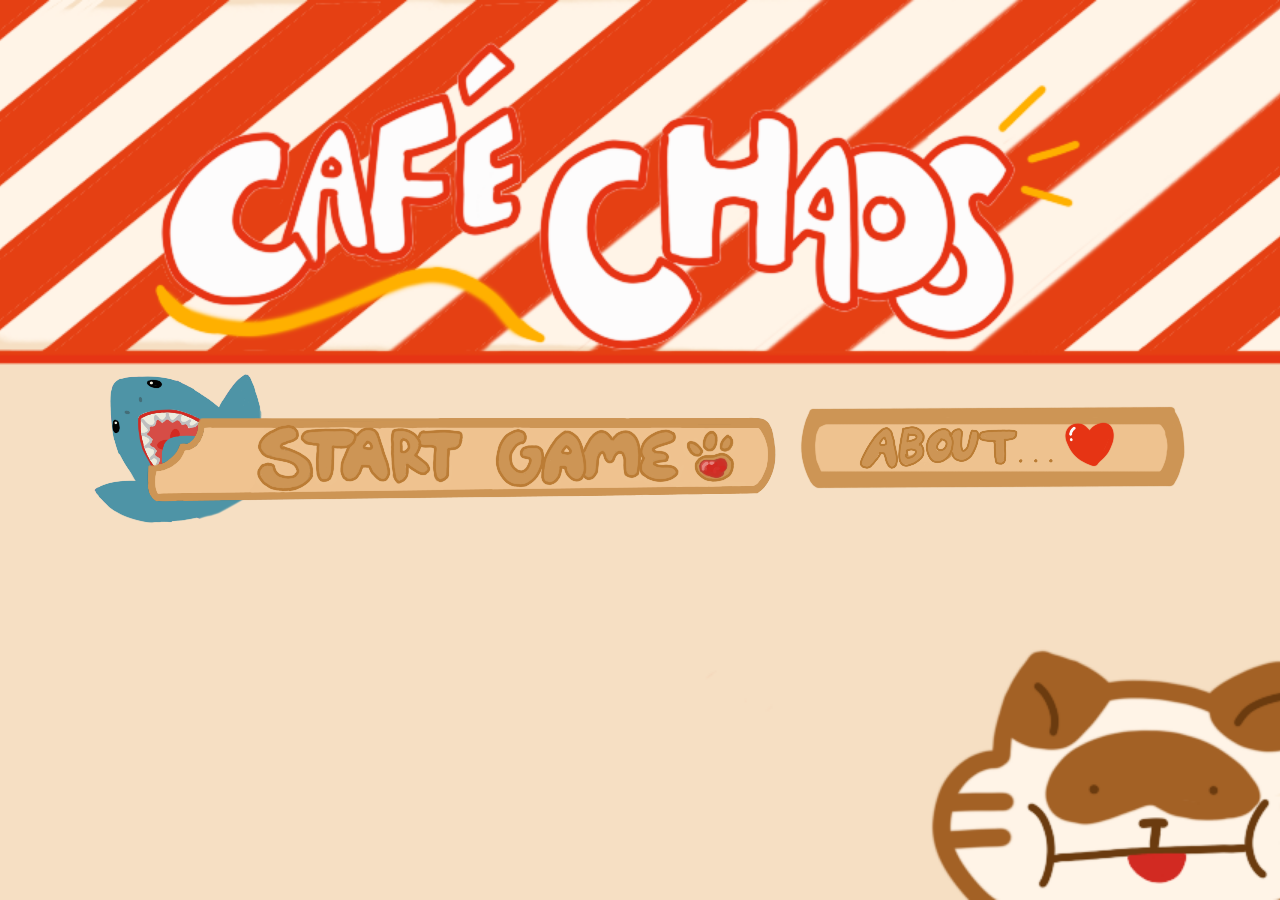
<file: index.html>
<!DOCTYPE html>
<html lang="en">
<head>
    <meta charset="UTF-8">
    <meta name="viewport" content="width=device-width, initial-scale=1.0">
    <title>Landing Page</title>
    <style>
        html, body {
            height: 100%;
            margin: 0;
            padding: 0;
        }
        
        body {
            display: flex;
            justify-content: center;
            align-items: center;
            min-height: 100vh;
            background-image: url('../assets/unnamed.png');
            background-repeat: no-repeat;
            background-position: center;
            background-size: cover;
        }

        .button-container {
            display: flex;
            gap: 20px;
            justify-content: center;
            align-items: center;
        }

        .button-link {
            display: inline-block;
            cursor: pointer;
        }
        
        .button-link img {
            display: block;
            transition: opacity 0.3s;
        }
        
        .button-link:hover img {
            opacity: 0.8;
        }
    </style>
</head>
<body>
    <!-- hello world-->
    <div class="button-container">
      
        </a>
        <a href="storypage.html">
            <img src="..//assets/startgamebutton.png" alt="test">
        </a>
        <a href="aboutpage.html">
            <img src="..//assets/aboutbutton.png" alt="test">
        </a>
      
        </a>
    </div>
</body>
</html>
</file>
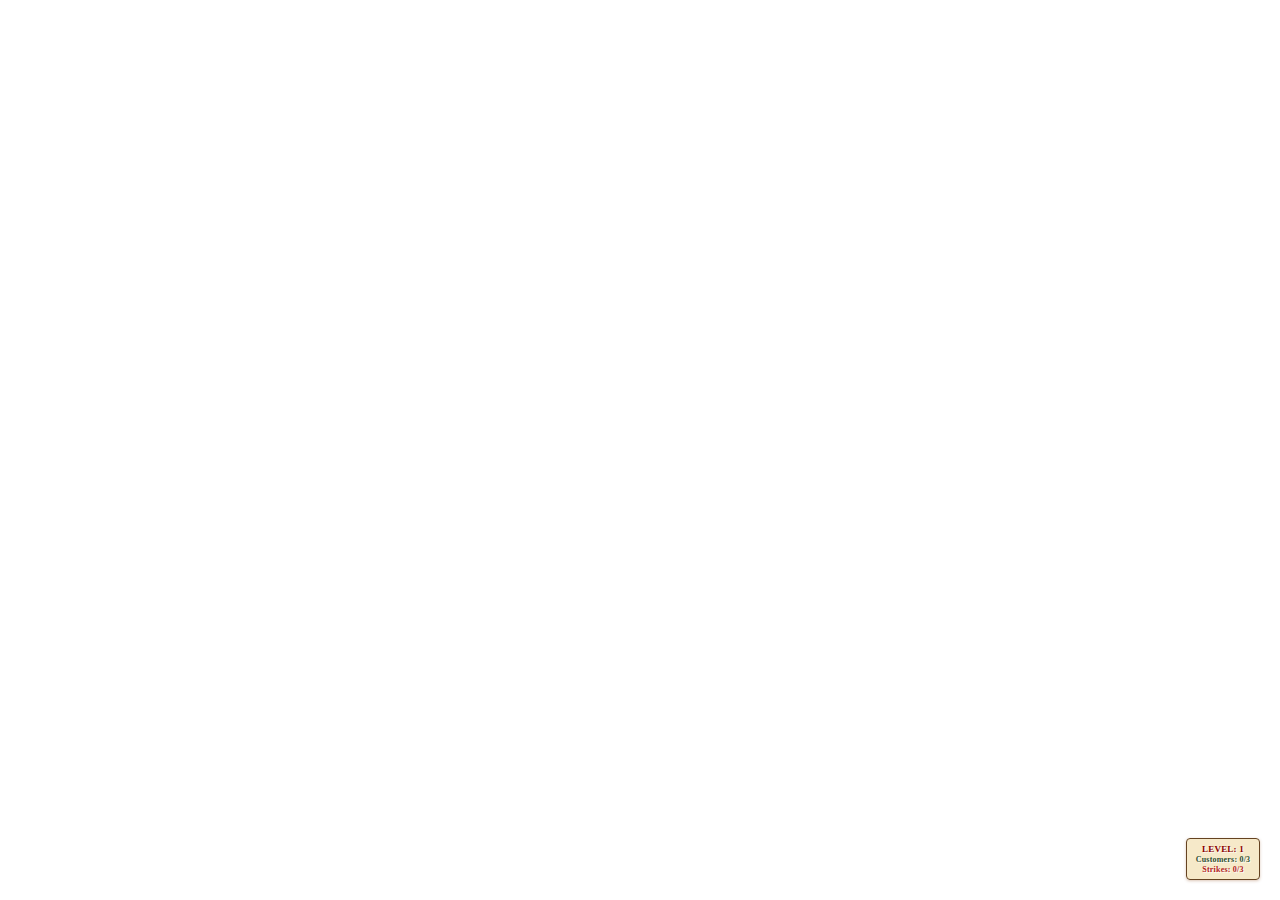
<file: cafe.html>
<!DOCTYPE html>
<html lang="en">
<head>
 <meta charset="UTF-8">
  <meta name="viewport" content="width=920, height=600, initial-scale=1.0, minimum-scale=1.0, maximum-scale=1.0, user-scalable=no">
 <title>Game</title>
 <style>
 /* Global Styles */
 body {
 margin: 0;
 padding: 0;
 overflow: hidden;
 }

 /* Background Styles */
 .background {
 position: absolute;
 top: 0;
 left: 0;
 width: 100%;
 height: 100%;
 background-size: cover;
 background-position: center;
 }

 /* Character Styles */
 .character {
 position: absolute;
 width: 100px;
 height: 100px;
 z-index: 10;
 }

 /* Food Styles */
 .food {
 position: absolute;
 width: 80px;
 height: 80px;
 cursor: pointer;
 z-index: 20;
 border: 2px solid transparent;
 transition: border-color 0.2s;
 }

 .food:hover {
 border-color: #ffff00;
 }

 .food.selected {
 border-color: #00ff00;
 }

 /* Speech Bubble Styles */
.speech-bubble {
    position: absolute;
    top: 20px;
    left: 50%;
    width: 200px;
    height: 80px;
    background-color: #fff;
    border-radius: 10px;
    padding: 10px;
    transform: translateX(-50%);
    visibility: hidden;
    z-index: 30;
    display: flex;
    align-items: center;
    justify-content: center;
    box-shadow: 0 2px 10px rgba(0,0,0,0.3);
}

 /* Shark Styles */
 .shark {
 position: absolute;
 width: 100px;
 height: 100px;
 top: 50%;
 left: 50%;
 transform: translate(-50%, -50%);
 z-index: 40;
 }

 /* Game Over Styles */
 .game-over {
 position: absolute;
 top: 0;
 left: 0;
 width: 100%;
 height: 100%;
 background-size: cover;
 background-position: center;
 z-index: 50;
 display: flex;
 align-items: center;
 justify-content: center;
 flex-direction: column;
 }

 /* Restart Button */
 .restart-button {
 background: linear-gradient(135deg, #F4E4BC 0%, #E6D3A3 50%, #D4B896 100%);
 color: #8B4513;
 border: 3px solid #654321;
 padding: 20px 40px;
 font-family: 'Luminari', 'Papyrus', 'Bradley Hand', cursive;
 font-size: 24px;
 font-weight: 900;
 letter-spacing: 2px;
 text-transform: uppercase;
 border-radius: 15px;
 cursor: pointer;
 margin-top: 50px;
 transition: all 0.3s;
 text-shadow: 
   1px 1px 0 rgba(255, 255, 255, 0.8),
   2px 2px 4px rgba(139, 69, 19, 0.3);
 box-shadow: 
   0 4px 8px rgba(139, 69, 19, 0.3),
   inset 0 1px 0 rgba(255, 255, 255, 0.6),
   0 0 0 2px #8B4513;
 }

 .restart-button:hover {
 background: linear-gradient(135deg, #E6D3A3 0%, #D4B896 50%, #CD853F 100%);
 transform: translateY(-2px);
 box-shadow: 
   0 6px 12px rgba(139, 69, 19, 0.4),
   inset 0 1px 0 rgba(255, 255, 255, 0.6),
   0 0 0 2px #8B4513;
 }

 .win-button {
 background: linear-gradient(135deg, #F4E4BC 0%, #E6D3A3 50%, #D4B896 100%);
 color: #2F4F2F;
 border: 3px solid #654321;
 padding: 20px 40px;
 font-family: 'Luminari', 'Papyrus', 'Bradley Hand', cursive;
 font-size: 24px;
 font-weight: 900;
 letter-spacing: 2px;
 text-transform: uppercase;
 border-radius: 15px;
 cursor: pointer;
 margin-top: 50px;
 transition: all 0.3s;
 text-shadow: 
   1px 1px 0 rgba(255, 255, 255, 0.8),
   2px 2px 4px rgba(47, 79, 47, 0.3);
 box-shadow: 
   0 4px 8px rgba(139, 69, 19, 0.3),
   inset 0 1px 0 rgba(255, 255, 255, 0.6),
   0 0 0 2px #8B4513;
 }

 .win-button:hover {
 background: linear-gradient(135deg, #E6D3A3 0%, #D4B896 50%, #CD853F 100%);
 transform: translateY(-2px);
 box-shadow: 
   0 6px 12px rgba(139, 69, 19, 0.4),
   inset 0 1px 0 rgba(255, 255, 255, 0.6),
   0 0 0 2px #8B4513;
 }

 /* Score Display - Made really small and moved to bottom */
 .score {
 position: absolute;
 bottom: 20px;
 right: 20px;
 color: #8B4513;
 font-family: 'Luminari', 'Papyrus', 'Bradley Hand', cursive;
 font-size: 8px;
 font-weight: bold;
 z-index: 100;
 background: rgba(244, 228, 188, 0.8);
 padding: 4px 6px;
 border-radius: 4px;
 box-shadow: 0 1px 3px rgba(139, 69, 19, 0.3);
 text-align: center;
 min-width: 60px;
 border: 1px solid #654321;
 }

 .score-item {
 display: block;
 margin: 1px 0;
 text-shadow: 1px 1px 0 rgba(255, 255, 255, 0.8);
 letter-spacing: 0.2px;
 }

 .score-level {
 font-size: 9px;
 color: #8B0000;
 font-weight: 900;
 text-transform: uppercase;
 }

 .score-customers {
 font-size: 8px;
 color: #2F4F2F;
 font-weight: 800;
 }

 .score-strikes {
 font-size: 8px;
 color: #B22222;
 font-weight: 800;
 }
 </style>
</head>
<body>
 <!-- Background Container -->
 <div id="background-container" class="background"></div>

 <!-- Score Display -->
 <div id="score-display" class="score">
   <div class="score-item score-level">Level: 1</div>
   <div class="score-item score-customers">Customers: 0/3</div>
   <div class="score-item score-strikes">Strikes: 0/3</div>
 </div>

 <!-- Character Container -->
 <div id="character-container"></div>

 <!-- Food Container -->
 <div id="food-container"></div>

 <!-- Speech Bubble Container -->
 <div id="speech-bubble-container" class="speech-bubble"></div>

 <!-- Shark Container -->
 <div id="shark-container" class="shark"></div>

 <!-- Game Over Container -->
 <div id="game-over-container" class="game-over" style="display: none;">
   <button class="restart-button" onclick="window.location.href='index.html'">Start Over</button>
 </div>

 <!-- Win Container -->
 <div id="win-container" class="game-over" style="display: none;">
   <button class="win-button" onclick="window.location.href='index.html'">Play Again</button>
 </div>

 <script>
 // Game Variables
 let level = 1;
 let customerCount = 0;
 let sharkCount = 0;
 let foods = [];
 let characters = [];
 let currentCharacter;
 let currentOrder = [];
 let selectedFoods = [];
 let orderTimer;

 // Load Assets
 const backgroundImages = {
 level1: "..//assets/level1.png",
 cafe: "../assets/cafe.png",
 cafebg: "..//assets/bluecafebg.png",
 level2: "..//assets/level2.png",
 level3: "..//assets/level3.png",
 gameoverbg: "..//assets/gameoverbg.png",
 win: "..//assets/winbg.png"
 };

 const characterImages = [
 '..//assets/character1.png',
 '..//assets/character2.png',
 '..//assets/character3.png',
 '..//assets/character4.png',
 '..//assets/character5.png',
 '..//assets/character6.png',
 '..//assets/character7.png',
 '..//assets/character8.png',
 '..//assets/character9.png'
 ];

 const foodImages = {
 bites: ['..//assets/bite1.png', '..//assets/bite2.png', '..//assets/bite3.png'],
 drinks: ['..//assets/drink1.png', '..//assets/drink2.png', '..//assets/drink3.png'],
 snacks: ['..//assets/snack1.png', '..//assets/snack2.png', '..//assets/snack3.png']
 };

 const sharkImage = '..//assets/shark.png';

 // Update Score Display
 function updateScoreDisplay() {
 const scoreDisplay = document.getElementById('score-display');
 scoreDisplay.innerHTML = `
   <div class="score-item score-level">Level: ${level}</div>
   <div class="score-item score-customers">Customers: ${customerCount}/3</div>
   <div class="score-item score-strikes">Strikes: ${sharkCount}/3</div>
 `;
 }

 // Initialize Game
 function initGame() {
 // Load background images
 Object.keys(backgroundImages).forEach((key) => {
 const img = new Image();
 img.src = backgroundImages[key];
 });

 // Load character images
 characterImages.forEach((src) => {
 const img = new Image();
 img.src = src;
 });

 // Load food images
 Object.keys(foodImages).forEach((key) => {
 foodImages[key].forEach((src) => {
 const img = new Image();
 img.src = src;
 });
 });

 // Initialize score display
 updateScoreDisplay();

 // Start game
 startLevel();
 }

 // Start Level
 function startLevel() {
 customerCount = 0;
 updateScoreDisplay();
 
 // Change background
 //changeBackground(backgroundImages[level${level}]);

 // Wait for 10 seconds
 setTimeout(() => {
 //Change background to cafe
 changeBackground(backgroundImages.cafe);
 document.getElementById("speech-bubble-container").style.visibility = "visible";

 // Load foods
 loadFoods();

 // Load characters
 loadCharacters();

 // Start customer interaction
 startCustomerInteraction();
 }, 10000);
 }

 // Change Background
 function changeBackground(src) {
 document.getElementById('background-container').style.backgroundImage = `url(${src})`;
 }

 // Load Foods
 function loadFoods() {
 const foodContainer = document.getElementById('food-container');
 foodContainer.innerHTML = '';
 foods = [];

 let foodType;
 switch (level) {
 case 1:
 foodType = foodImages.bites;
 break;
 case 2:
 foodType = foodImages.drinks;
 break;
 case 3:
 foodType = foodImages.snacks;
 break;
 }
 
 foodType.forEach((src, index) => {
 const food = document.createElement('img');
 food.src = src;
 food.classList.add('food');
 //food.style.top = ${200 + index * 100}px;
 food.style.left = '50px';
 food.dataset.foodType = src;
 food.addEventListener('click', handleFoodClick);
 foodContainer.appendChild(food);
 foods.push(food);
 });
 }

 // Load Characters
 function loadCharacters() {
 const characterContainer = document.getElementById('character-container');
 characterContainer.innerHTML = '';

 characters = characterImages.map((src) => {
 const character = document.createElement('img');
 character.src = src;
 character.classList.add('character');
 character.style.display = 'none';
 characterContainer.appendChild(character);
 return character;
 });
 }

 // Start Customer Interaction
 function startCustomerInteraction() {
 // Clear previous selections
 selectedFoods = [];
 foods.forEach(food => food.classList.remove('selected'));

 // Choose random character
 currentCharacter = characters[Math.floor(Math.random() * characters.length)];
 currentCharacter.style.display = 'block';
 currentCharacter.style.top = '100px';
 currentCharacter.style.left = '400px';

 // Choose random order
 chooseRandomOrder();
 }

 // Choose Random Order
 function chooseRandomOrder() {
 let order = [];
 switch (level) {
 case 1:
 order = [foodImages.bites[Math.floor(Math.random() * foodImages.bites.length)]];
 break;
 case 2:
 // Two drinks for level 2
 order = [
 foodImages.drinks[Math.floor(Math.random() * foodImages.drinks.length)],
 foodImages.drinks[Math.floor(Math.random() * foodImages.drinks.length)]
 ];
 break;
 case 3:
 // Two snacks for level 3
 order = [
 foodImages.snacks[Math.floor(Math.random() * foodImages.snacks.length)],
 foodImages.snacks[Math.floor(Math.random() * foodImages.snacks.length)]
 ];
 break;
 }

 currentOrder = order;

 // Display order on speech bubble
 displayOrderOnSpeechBubble();
 }

 // Display Order on Speech Bubble
 function displayOrderOnSpeechBubble() {
 const speechBubbleContainer = document.getElementById('speech-bubble-container');
 speechBubbleContainer.innerHTML = '';

 currentOrder.forEach((src) => {
 const orderImg = document.createElement('img');
 orderImg.src = src;
 orderImg.style.width = '40px';
 orderImg.style.height = '40px';
 orderImg.style.margin = '2px';
 speechBubbleContainer.appendChild(orderImg);
 });

 // Set timer
 let timer;
 switch (level) {
 case 1:
 timer = 15;
 break;
 case 2:
 timer = 10;
 break;
 case 3:
 timer = 8;
 break;
 }

 orderTimer = setTimeout(() => {
 // Time's up - check if order is complete
 checkOrderCompletion();
 }, timer * 1000);
 }

 // Handle Food Click
 function handleFoodClick(event) {
 const clickedFood = event.target;
 const foodSrc = clickedFood.dataset.foodType;
 
 // Check if this food is part of the current order
 const orderIndex = currentOrder.findIndex(orderItem => orderItem === foodSrc);
 
 if (orderIndex !== -1) {
 // Correct food selected
 selectedFoods.push(foodSrc);
 clickedFood.classList.add('selected');
 
 // Remove this item from the order (to handle duplicates)
 currentOrder.splice(orderIndex, 1);
 
 // Check if order is complete
 if (currentOrder.length === 0) {
 clearTimeout(orderTimer);
 completeOrder();
 }
 } else {
 // Wrong food selected
 displayShark();
 }
 }

 // Complete Order
 function completeOrder() {
 // Hide current character
 currentCharacter.style.display = 'none';
 
 // Hide speech bubble
 document.getElementById('speech-bubble-container').style.visibility = 'hidden';
 
 // Move to next customer
 customerCount++;
 updateScoreDisplay();
 
 if (customerCount < 3) {
 // Next customer
 setTimeout(() => {
 document.getElementById('speech-bubble-container').style.visibility = 'visible';
 startCustomerInteraction();
 }, 1000);
 } else {
 // Level complete
 level++;
 if (level > 3) {
 // Game won
 gameWon();
 } else {
 setTimeout(() => {
 startLevel();
 }, 2000);
 }
 }
 }

 // Check Order Completion (when timer runs out)
 function checkOrderCompletion() {
 if (currentOrder.length > 0) {
 // Order not complete - display shark
 displayShark();
 } else {
 // Order complete
 completeOrder();
 }
 }

 // Display Shark
 function displayShark() {
 const sharkContainer = document.getElementById('shark-container');
 sharkContainer.innerHTML = '';
 const sharkImg = document.createElement('img');
 sharkImg.src = sharkImage;
 sharkImg.style.width = '100%';
 sharkImg.style.height = '100%';
 sharkContainer.appendChild(sharkImg);

 sharkCount++;
 updateScoreDisplay();
 
 if (sharkCount >= 3) {
 // Game over
 setTimeout(() => {
 gameOver();
 }, 2000);
 } else {
 // Continue with next customer
 setTimeout(() => {
 sharkContainer.innerHTML = '';
 completeOrder();
 }, 2000);
 }
 }

 // Game Over
 function gameOver() {
 // Hide all game elements
 hideAllGameElements();
 
 // Show game over screen
 changeBackground(backgroundImages.gameoverbg);
 const gameOverContainer = document.getElementById('game-over-container');
 gameOverContainer.style.display = 'flex';
 
 try {
 const wompSound = new Audio('womp.mp3');
 wompSound.play();
 } catch (e) {
 console.log('Audio file not found');
 }
 }

 // Game Won
 function gameWon() {
 // Hide all game elements
 hideAllGameElements();
 
 // Show win screen
 changeBackground(backgroundImages.win);
 const winContainer = document.getElementById('win-container');
 winContainer.style.display = 'flex';
 
 try {
 const concertTicketSound = new Audio('concert_ticket.mp3');
 concertTicketSound.play();
 } catch (e) {
 console.log('Audio file not found');
 }
 }

 // Hide All Game Elements
 function hideAllGameElements() {
 // Hide score display
 document.getElementById('score-display').style.display = 'none';
 
 // Hide character container
 document.getElementById('character-container').style.display = 'none';
 
 // Hide food container
 document.getElementById('food-container').style.display = 'none';
 
 // Hide speech bubble
 document.getElementById('speech-bubble-container').style.visibility = 'hidden';
 
 // Hide shark container
 document.getElementById('shark-container').innerHTML = '';
 }

 // Restart Game
 function restartGame() {
 // Reset all game variables
 level = 1;
 customerCount = 0;
 sharkCount = 0;
 foods = [];
 characters = [];
 currentCharacter = null;
 currentOrder = [];
 selectedFoods = [];
 
 // Clear any existing timers
 if (orderTimer) {
 clearTimeout(orderTimer);
 }
 
 // Hide game over/win screens
 document.getElementById('game-over-container').style.display = 'none';
 document.getElementById('win-container').style.display = 'none';
 
 // Show all game elements
 document.getElementById('score-display').style.display = 'block';
 document.getElementById('character-container').style.display = 'block';
 document.getElementById('food-container').style.display = 'block';
 
 // Clear all containers
 document.getElementById('character-container').innerHTML = '';
 document.getElementById('food-container').innerHTML = '';
 document.getElementById('speech-bubble-container').innerHTML = '';
 document.getElementById('shark-container').innerHTML = '';
 
 // Restart the game
 updateScoreDisplay();
 startLevel();
 }

 initGame();
 </script>
</body>
</html>
</file>
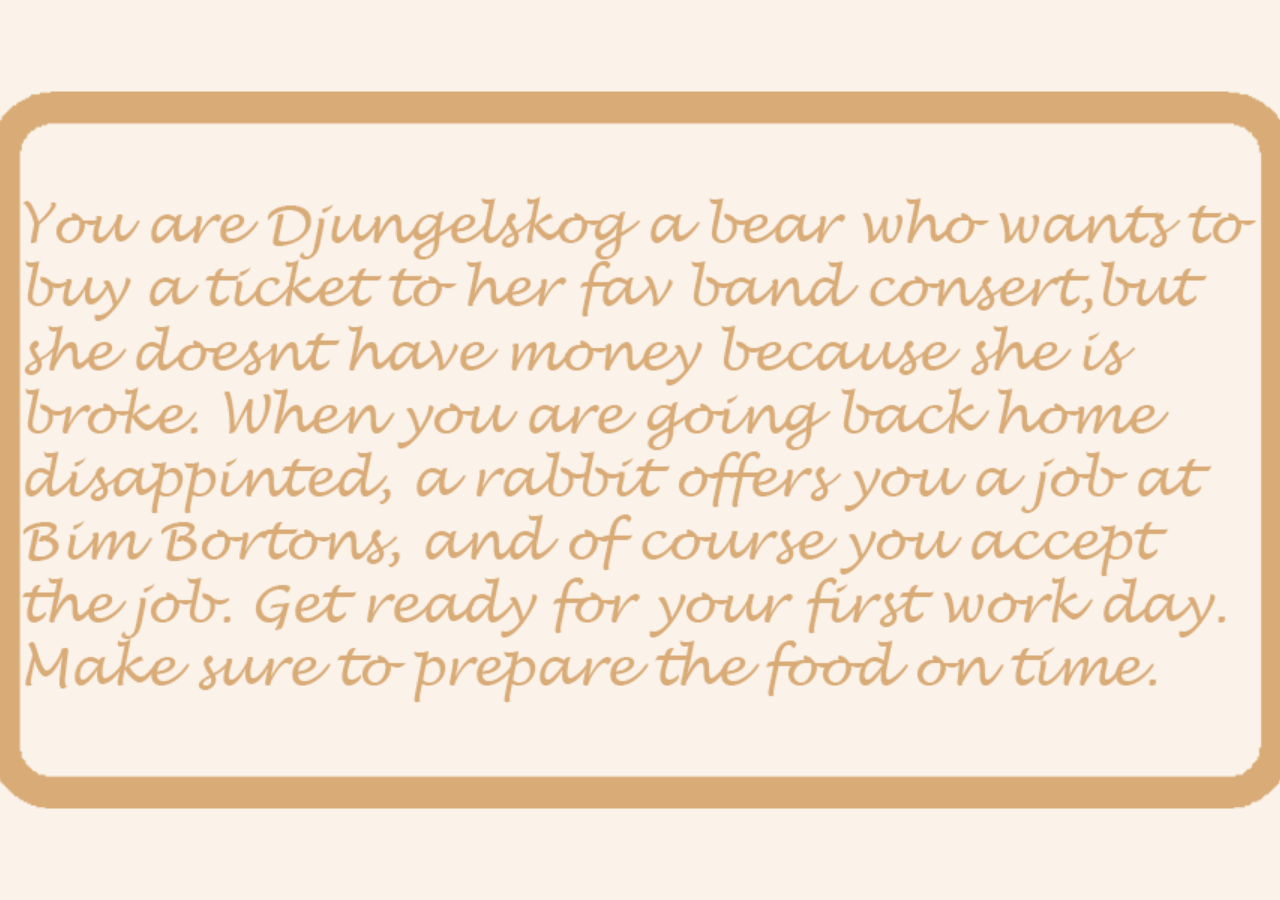
<file: storypage.html>
<!DOCTYPE html>
<html lang="en">
<head>
    <meta charset="UTF-8">
     <meta name="viewport" content="width=920, height=600, initial-scale=1.0, minimum-scale=1.0, maximum-scale=1.0, user-scalable=no">
    <style>
        body {
            background-image: url("../assets/story.png");
            background-size: cover;
            background-repeat: no-repeat;
            background-position: center;
            margin: 0;
            min-height: 100vh;
    }
</style>
    <script>
        function redirectToCafe() {
            window.location.href = 'cafe.html';
        }
        // Redirect on any interaction
        window.addEventListener('click', redirectToCafe);
        window.addEventListener('keydown', redirectToCafe);
        window.addEventListener('touchstart', redirectToCafe);
    </script>
</head>
<body>
</body>
</html>
</file>
